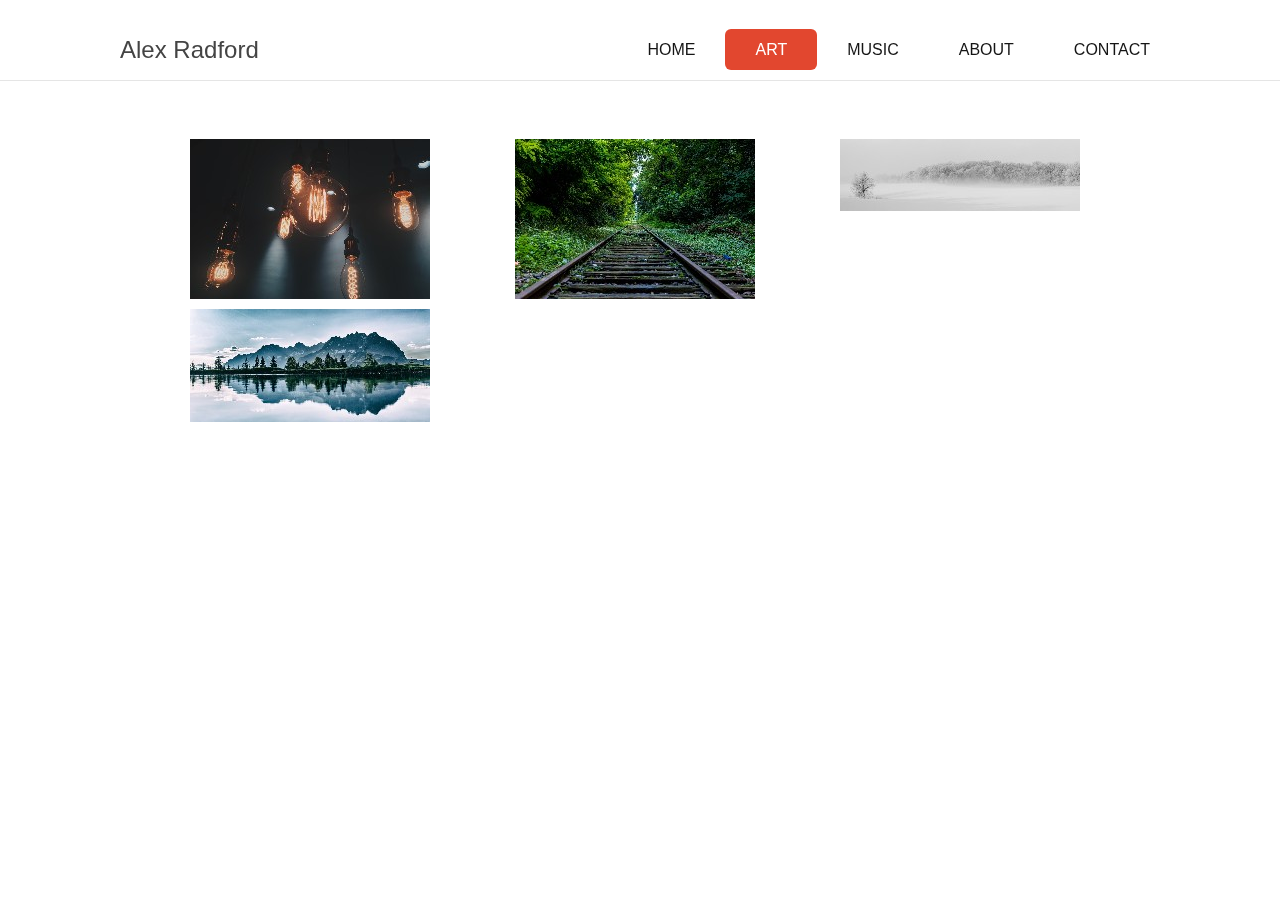
<file: art.html>
<!DOCTYPE html>
<html lang="en">

<head>
  <meta charset="UTF-8">
  <title>Alex Radford Website</title>
  <meta name="viewport" content="width=device-width, initial-scale=1">

  <link rel='stylesheet' href='css/peqjvl.css'>
  <link rel='stylesheet' href='css/yyxbda.css'>
  <link rel="stylesheet" href="css/style.css">


</head>

<body>
  <div class="wrapper">
    <nav>
      <div class="logo">Alex Radford</div>
      <ul>
        <li>
          <a href="index.html">Home</a>
        </li>
        <li>
          <a class="active" href="art.html">Art</a>
        </li>
        <li>
          <a href="music.html">Music</a>
        </li>
        <li>
          <a href="about.html">About</a>
        </li>
        <li>
          <a href="contact.html">Contact</a>
        </li>
      </ul>
    </nav>

    <section class="content">

        <hr class="my-5" />

        <p class="imglist">
          <a href="content/Images/light.jpeg" data-fancybox="images">
            <img src="content/Images/thumbnails/light_tn.jpg" />
          </a>
          <a href="content/Images/nature.jpg" data-fancybox="images">
            <img src="content/Images/thumbnails/nature_tn.jpg" />
          </a>
          <a href="content/Images/snow.jpeg" data-fancybox="images">
            <img src="content/Images/thumbnails/snow_tn.jpg" />
          </a>
        
          <a href="content/Images/mountains.jpeg" data-fancybox="images">
            <img src="content/Images/thumbnails/mountains_tn.jpg" />
          </a>
        </p>
      <script src='https://cdnjs.cloudflare.com/ajax/libs/jquery/3.3.1/jquery.min.js'></script>
      <script src='js/peqjvl.js'></script>



      <script src="js/art.js"></script>




</body>

</html>
</file>
<file: css/peqjvl.css>
body.compensate-for-scrollbar{overflow:hidden}.fancybox-active{height:auto}.fancybox-is-hidden{left:-9999px;margin:0;position:absolute!important;top:-9999px;visibility:hidden}.fancybox-container{-webkit-backface-visibility:hidden;backface-visibility:hidden;font-family:-apple-system,BlinkMacSystemFont,Segoe UI,Roboto,Helvetica Neue,Arial,sans-serif;height:100%;left:0;position:fixed;-webkit-tap-highlight-color:transparent;top:0;-webkit-transform:translateZ(0);transform:translateZ(0);width:100%;z-index:99992}.fancybox-container *{box-sizing:border-box}.fancybox-bg,.fancybox-inner,.fancybox-outer,.fancybox-stage{bottom:0;left:0;position:absolute;right:0;top:0}.fancybox-outer{-webkit-overflow-scrolling:touch;overflow-y:auto}.fancybox-bg{background:#1e1e1e;opacity:0;transition-duration:inherit;transition-property:opacity;transition-timing-function:cubic-bezier(.47,0,.74,.71)}.fancybox-is-open .fancybox-bg{opacity:.87;transition-timing-function:cubic-bezier(.22,.61,.36,1)}.fancybox-caption,.fancybox-infobar,.fancybox-navigation .fancybox-button,.fancybox-toolbar{direction:ltr;opacity:0;position:absolute;transition:opacity .25s,visibility 0s linear .25s;visibility:hidden;z-index:99997}.fancybox-show-caption .fancybox-caption,.fancybox-show-infobar .fancybox-infobar,.fancybox-show-nav .fancybox-navigation .fancybox-button,.fancybox-show-toolbar .fancybox-toolbar{opacity:1;transition:opacity .25s,visibility 0s;visibility:visible}.fancybox-infobar{color:#ccc;font-size:13px;-webkit-font-smoothing:subpixel-antialiased;height:44px;left:0;line-height:44px;min-width:44px;mix-blend-mode:difference;padding:0 10px;pointer-events:none;text-align:center;top:0;-webkit-touch-callout:none;-webkit-user-select:none;-moz-user-select:none;-ms-user-select:none;user-select:none}.fancybox-toolbar{right:0;top:0}.fancybox-stage{direction:ltr;overflow:visible;-webkit-transform:translateZ(0);z-index:99994}.fancybox-is-open .fancybox-stage{overflow:hidden}.fancybox-slide{-webkit-backface-visibility:hidden;backface-visibility:hidden;display:none;height:100%;left:0;outline:none;overflow:auto;-webkit-overflow-scrolling:touch;padding:44px;position:absolute;text-align:center;top:0;transition-property:opacity,-webkit-transform;transition-property:transform,opacity;transition-property:transform,opacity,-webkit-transform;white-space:normal;width:100%;z-index:99994}.fancybox-slide:before{content:"";display:inline-block;height:100%;margin-right:-.25em;vertical-align:middle;width:0}.fancybox-is-sliding .fancybox-slide,.fancybox-slide--current,.fancybox-slide--next,.fancybox-slide--previous{display:block}.fancybox-slide--next{z-index:99995}.fancybox-slide--image{overflow:visible;padding:44px 0}.fancybox-slide--image:before{display:none}.fancybox-slide--html{padding:6px 6px 0}.fancybox-slide--iframe{padding:44px 44px 0}.fancybox-content{background:#fff;display:inline-block;margin:0 0 6px;max-width:100%;overflow:auto;padding:0;padding:24px;position:relative;text-align:left;vertical-align:middle}.fancybox-slide--image .fancybox-content{-webkit-animation-timing-function:cubic-bezier(.5,0,.14,1);animation-timing-function:cubic-bezier(.5,0,.14,1);-webkit-backface-visibility:hidden;backface-visibility:hidden;background:transparent;background-repeat:no-repeat;background-size:100% 100%;left:0;margin:0;max-width:none;overflow:visible;padding:0;position:absolute;top:0;-webkit-transform-origin:top left;transform-origin:top left;transition-property:opacity,-webkit-transform;transition-property:transform,opacity;transition-property:transform,opacity,-webkit-transform;-webkit-user-select:none;-moz-user-select:none;-ms-user-select:none;user-select:none;z-index:99995}.fancybox-can-zoomOut .fancybox-content{cursor:zoom-out}.fancybox-can-zoomIn .fancybox-content{cursor:zoom-in}.fancybox-can-drag .fancybox-content{cursor:-webkit-grab;cursor:grab}.fancybox-is-dragging .fancybox-content{cursor:-webkit-grabbing;cursor:grabbing}.fancybox-container [data-selectable=true]{cursor:text}.fancybox-image,.fancybox-spaceball{background:transparent;border:0;height:100%;left:0;margin:0;max-height:none;max-width:none;padding:0;position:absolute;top:0;-webkit-user-select:none;-moz-user-select:none;-ms-user-select:none;user-select:none;width:100%}.fancybox-spaceball{z-index:1}.fancybox-slide--html .fancybox-content{margin-bottom:6px}.fancybox-slide--iframe .fancybox-content,.fancybox-slide--map .fancybox-content,.fancybox-slide--video .fancybox-content{height:100%;margin:0;overflow:visible;padding:0;width:100%}.fancybox-slide--video .fancybox-content{background:#000}.fancybox-slide--map .fancybox-content{background:#e5e3df}.fancybox-slide--iframe .fancybox-content{background:#fff;height:calc(100% - 44px);margin-bottom:44px}.fancybox-iframe,.fancybox-video{background:transparent;border:0;height:100%;margin:0;overflow:hidden;padding:0;width:100%}.fancybox-iframe{vertical-align:top}.fancybox-error{background:#fff;cursor:default;max-width:400px;padding:40px;width:100%}.fancybox-error p{color:#444;font-size:16px;line-height:20px;margin:0;padding:0}.fancybox-button{background:rgba(30,30,30,.6);border:0;border-radius:0;cursor:pointer;display:inline-block;height:44px;margin:0;outline:none;padding:10px;transition:color .2s;vertical-align:top;width:44px}.fancybox-button,.fancybox-button:link,.fancybox-button:visited{color:#ccc}.fancybox-button:focus,.fancybox-button:hover{color:#fff}.fancybox-button.disabled,.fancybox-button.disabled:hover,.fancybox-button[disabled],.fancybox-button[disabled]:hover{color:#888;cursor:default}.fancybox-button svg{display:block;overflow:visible;position:relative;shape-rendering:geometricPrecision}.fancybox-button svg path{fill:transparent;stroke:currentColor;stroke-linejoin:round;stroke-width:3}.fancybox-button--pause svg path:nth-child(1),.fancybox-button--play svg path:nth-child(2){display:none}.fancybox-button--play svg path,.fancybox-button--share svg path,.fancybox-button--thumbs svg path{fill:currentColor}.fancybox-button--share svg path{stroke-width:1}.fancybox-navigation .fancybox-button{height:38px;opacity:0;padding:6px;position:absolute;top:50%;width:38px}.fancybox-show-nav .fancybox-navigation .fancybox-button{transition:opacity .25s,visibility 0s,color .25s}.fancybox-navigation .fancybox-button:after{content:"";left:-25px;padding:50px;position:absolute;top:-25px}.fancybox-navigation .fancybox-button--arrow_left{left:6px}.fancybox-navigation .fancybox-button--arrow_right{right:6px}.fancybox-close-small{background:transparent;border:0;border-radius:0;color:#555;cursor:pointer;height:44px;margin:0;padding:6px;position:absolute;right:0;top:0;width:44px;z-index:10}.fancybox-close-small svg{fill:transparent;opacity:.8;stroke:currentColor;stroke-width:1.5;transition:stroke .1s}.fancybox-close-small:focus{outline:none}.fancybox-close-small:hover svg{opacity:1}.fancybox-slide--iframe .fancybox-close-small,.fancybox-slide--image .fancybox-close-small,.fancybox-slide--video .fancybox-close-small{color:#ccc;padding:5px;right:-12px;top:-44px}.fancybox-slide--iframe .fancybox-close-small:hover svg,.fancybox-slide--image .fancybox-close-small:hover svg,.fancybox-slide--video .fancybox-close-small:hover svg{background:transparent;color:#fff}.fancybox-is-scaling .fancybox-close-small,.fancybox-is-zoomable.fancybox-can-drag .fancybox-close-small{display:none}.fancybox-caption{bottom:0;color:#fff;font-size:14px;font-weight:400;left:0;line-height:1.5;padding:25px 44px;right:0}.fancybox-caption:before{background-image:url([data-uri]);background-repeat:repeat-x;background-size:contain;bottom:0;content:"";display:block;left:0;pointer-events:none;position:absolute;right:0;top:-25px;z-index:-1}.fancybox-caption:after{border-bottom:1px solid hsla(0,0%,100%,.3);content:"";display:block;left:44px;position:absolute;right:44px;top:0}.fancybox-caption a,.fancybox-caption a:link,.fancybox-caption a:visited{color:#ccc;text-decoration:none}.fancybox-caption a:hover{color:#fff;text-decoration:underline}.fancybox-loading{-webkit-animation:a .8s infinite linear;animation:a .8s infinite linear;background:transparent;border:6px solid hsla(0,0%,39%,.5);border-radius:100%;border-top-color:#fff;height:60px;left:50%;margin:-30px 0 0 -30px;opacity:.6;padding:0;position:absolute;top:50%;width:60px;z-index:99999}@-webkit-keyframes a{0%{-webkit-transform:rotate(0deg);transform:rotate(0deg)}to{-webkit-transform:rotate(359deg);transform:rotate(359deg)}}@keyframes a{0%{-webkit-transform:rotate(0deg);transform:rotate(0deg)}to{-webkit-transform:rotate(359deg);transform:rotate(359deg)}}.fancybox-animated{transition-timing-function:cubic-bezier(0,0,.25,1)}.fancybox-fx-slide.fancybox-slide--previous{opacity:0;-webkit-transform:translate3d(-100%,0,0);transform:translate3d(-100%,0,0)}.fancybox-fx-slide.fancybox-slide--next{opacity:0;-webkit-transform:translate3d(100%,0,0);transform:translate3d(100%,0,0)}.fancybox-fx-slide.fancybox-slide--current{opacity:1;-webkit-transform:translateZ(0);transform:translateZ(0)}.fancybox-fx-fade.fancybox-slide--next,.fancybox-fx-fade.fancybox-slide--previous{opacity:0;transition-timing-function:cubic-bezier(.19,1,.22,1)}.fancybox-fx-fade.fancybox-slide--current{opacity:1}.fancybox-fx-zoom-in-out.fancybox-slide--previous{opacity:0;-webkit-transform:scale3d(1.5,1.5,1.5);transform:scale3d(1.5,1.5,1.5)}.fancybox-fx-zoom-in-out.fancybox-slide--next{opacity:0;-webkit-transform:scale3d(.5,.5,.5);transform:scale3d(.5,.5,.5)}.fancybox-fx-zoom-in-out.fancybox-slide--current{opacity:1;-webkit-transform:scaleX(1);transform:scaleX(1)}.fancybox-fx-rotate.fancybox-slide--previous{opacity:0;-webkit-transform:rotate(-1turn);transform:rotate(-1turn)}.fancybox-fx-rotate.fancybox-slide--next{opacity:0;-webkit-transform:rotate(1turn);transform:rotate(1turn)}.fancybox-fx-rotate.fancybox-slide--current{opacity:1;-webkit-transform:rotate(0deg);transform:rotate(0deg)}.fancybox-fx-circular.fancybox-slide--previous{opacity:0;-webkit-transform:scale3d(0,0,0) translate3d(-100%,0,0);transform:scale3d(0,0,0) translate3d(-100%,0,0)}.fancybox-fx-circular.fancybox-slide--next{opacity:0;-webkit-transform:scale3d(0,0,0) translate3d(100%,0,0);transform:scale3d(0,0,0) translate3d(100%,0,0)}.fancybox-fx-circular.fancybox-slide--current{opacity:1;-webkit-transform:scaleX(1) translateZ(0);transform:scaleX(1) translateZ(0)}.fancybox-fx-tube.fancybox-slide--previous{-webkit-transform:translate3d(-100%,0,0) scale(.1) skew(-10deg);transform:translate3d(-100%,0,0) scale(.1) skew(-10deg)}.fancybox-fx-tube.fancybox-slide--next{-webkit-transform:translate3d(100%,0,0) scale(.1) skew(10deg);transform:translate3d(100%,0,0) scale(.1) skew(10deg)}.fancybox-fx-tube.fancybox-slide--current{-webkit-transform:translateZ(0) scale(1);transform:translateZ(0) scale(1)}.fancybox-share{background:#f4f4f4;border-radius:3px;max-width:90%;padding:30px;text-align:center}.fancybox-share h1{color:#222;font-size:35px;font-weight:700;margin:0 0 20px}.fancybox-share p{margin:0;padding:0}.fancybox-share__button{border:0;border-radius:3px;display:inline-block;font-size:14px;font-weight:700;line-height:40px;margin:0 5px 10px;min-width:130px;padding:0 15px;text-decoration:none;transition:all .2s;-webkit-user-select:none;-moz-user-select:none;-ms-user-select:none;user-select:none;white-space:nowrap}.fancybox-share__button:link,.fancybox-share__button:visited{color:#fff}.fancybox-share__button:hover{text-decoration:none}.fancybox-share__button--fb{background:#3b5998}.fancybox-share__button--fb:hover{background:#344e86}.fancybox-share__button--pt{background:#bd081d}.fancybox-share__button--pt:hover{background:#aa0719}.fancybox-share__button--tw{background:#1da1f2}.fancybox-share__button--tw:hover{background:#0d95e8}.fancybox-share__button svg{height:25px;margin-right:7px;position:relative;top:-1px;vertical-align:middle;width:25px}.fancybox-share__button svg path{fill:#fff}.fancybox-share__input{background:transparent;border:0;border-bottom:1px solid #d7d7d7;border-radius:0;color:#5d5b5b;font-size:14px;margin:10px 0 0;outline:none;padding:10px 15px;width:100%}.fancybox-thumbs{background:#fff;bottom:0;display:none;margin:0;-webkit-overflow-scrolling:touch;-ms-overflow-style:-ms-autohiding-scrollbar;padding:2px 2px 4px;position:absolute;right:0;-webkit-tap-highlight-color:transparent;top:0;width:212px;z-index:99995}.fancybox-thumbs-x{overflow-x:auto;overflow-y:hidden}.fancybox-show-thumbs .fancybox-thumbs{display:block}.fancybox-show-thumbs .fancybox-inner{right:212px}.fancybox-thumbs>ul{font-size:0;height:100%;list-style:none;margin:0;overflow-x:hidden;overflow-y:auto;padding:0;position:absolute;position:relative;white-space:nowrap;width:100%}.fancybox-thumbs-x>ul{overflow:hidden}.fancybox-thumbs-y>ul::-webkit-scrollbar{width:7px}.fancybox-thumbs-y>ul::-webkit-scrollbar-track{background:#fff;border-radius:10px;box-shadow:inset 0 0 6px rgba(0,0,0,.3)}.fancybox-thumbs-y>ul::-webkit-scrollbar-thumb{background:#2a2a2a;border-radius:10px}.fancybox-thumbs>ul>li{-webkit-backface-visibility:hidden;backface-visibility:hidden;cursor:pointer;float:left;height:75px;margin:2px;max-height:calc(100% - 8px);max-width:calc(50% - 4px);outline:none;overflow:hidden;padding:0;position:relative;-webkit-tap-highlight-color:transparent;width:100px}.fancybox-thumbs-loading{background:rgba(0,0,0,.1)}.fancybox-thumbs>ul>li{background-position:50%;background-repeat:no-repeat;background-size:cover}.fancybox-thumbs>ul>li:before{border:4px solid #4ea7f9;bottom:0;content:"";left:0;opacity:0;position:absolute;right:0;top:0;transition:all .2s cubic-bezier(.25,.46,.45,.94);z-index:99991}.fancybox-thumbs .fancybox-thumbs-active:before{opacity:1}@media (max-width:800px){.fancybox-thumbs{width:110px}.fancybox-show-thumbs .fancybox-inner{right:110px}.fancybox-thumbs>ul>li{max-width:calc(100% - 10px)}}
</file>
<file: css/yyxbda.css>
/* Styling for fancyBox demo pages */

@import url('https://maxcdn.bootstrapcdn.com/bootstrap/4.0.0/css/bootstrap.min.css');

body {
  margin: 0;
  padding: 10vh 10vw;
  color: #444;
}

h1 {
  font-weight: 700px;
}

h2 {
  font-weight: 600;
}

a, a:hover {
  color: #ff5268;
}

code {
  background-color: #f1f2f3;
}

.card {
  transition: background .2s;
  background: #f1ecec;
  border: 0;
}

.card:hover {
  background: rgb(234, 229, 229);
}

.card-body {
  cursor: pointer;
}

.imglist {
  font-size: 0;
}

.imglist a {
  display: inline-block;
  margin: 10px 10px 0 0; 
}

.imglist a:last-of-type {
  margin-right: 0; 
}

.imglist a img {
  vertical-align: top;
}

.btn {
  border-radius: 50px;
  font-weight: bold;
  text-transform: uppercase;
  font-size: 0.8125rem;
  padding: 0.375rem 1rem;
}

.btn-primary {
  background-color: #ff5268;
  border-color: #ff5268;
  color: #fff;
}

.btn:focus {
  box-shadow: none;
}

.btn-primary:not(:disabled):not(.disabled):active:focus,
.btn-primary:not(:disabled):not(.disabled):focus,
.btn-primary:not(:disabled):not(.disabled):active,
.btn-primary:not(:disabled):not(.disabled):hover {
  background-color: #ed475c;
  border-color: #ed475c;
  box-shadow: none;
}
</file>
<file: css/style.css>
.fancybox-slide.watermark .fancybox-spaceball {
  background-image: url('https://fancyapps.com/GJbkSPU.png');
  background-size: cover;
  background-repeat: no-repeat;
}

body {
  margin: 0;
  padding: 0;
  font-family: 'Lato', sans-serif;
}

nav {
  position: fixed;
  top: 0;
  left: 0;
  width: 100%;
  height: 100px;
  padding: 10px 100px;
  box-sizing: border-box;
  transition: .3s;
}

nav.black{
  background: rgba(0, 0, 0, 0.8);
  height: 100px;
  padding: 10px 100px;
}

nav .logo {
  padding: 22px 20px;
  height: 80px;
  float: left;
  font-size: 24px;
  transition: .3s;
}

nav.black .logo {
  color: #fff;
}
nav ul {
  list-style: none;
  float: right;
  margin: 0;
  padding: 0;
  display: flex;
}
nav ul li {
  list-style: none;
}
nav ul li a {
  line-height: 80px;
  color: #151515;
  padding: 12px 30px;
  text-decoration: none;
  text-transform: uppercase;
  transition: .3s;
}

nav.black ul li a {
  color: #fff;
}

nav ul li a:focus {
  outline: none;
}
nav ul li a.active {
   background: #E2472F;
color: #fff;
border-radius: 6px;
}

section.sec1 {
  width: 100%;
  height: 100vh;
  background: white;
  background-size: cover;
  background-position:  center;
}

.content {
  margin-top: 80px;
}

.content p {
  width: 900px;
  margin: 30px auto;
  text-align: justify;
  font-size: 20px;
  line-height: 30px;
}

h1 {
  text-decoration: underline;
  text-align: center;
}
.center {
  display: block;
  margin-left: auto;
  margin-right: auto;
}
.padding {
  margin: 0 auto;
  position: relative;
  margin-left: 20%;
  margin-right: 20%;
}
.menuButton{
  position: sticky;
  z-index: 1;
  color: black;

}

.header {
  font-weight: bold;
}

@import url(https://fonts.googleapis.com/css?family=Lato:900);
*, *:before, *:after{
  box-sizing:border-box;
}

div.textLogoContainer {
position: relative;
top:  25%;
  width: 100%;
  margin: 0 auto;
  text-align: center;
}

div.textLogo{
  height:  300;
  width: 100%;
  margin: 0 auto;
  text-align: center;
}
.letter{
  display: inline-block;
  font-weight: 900;
  font-size: 8em;
  margin: 0.2em;
  position: relative;
  color: #00B4F1;
  transform-style: preserve-3d;
  perspective: 400;
}

.letter:before, .letter:after{
  position:absolute;
  content: attr(data-letter);
  transform-origin: top left;
  top:0;
  left:0;
}
.letter, .letter:before, .letter:after{
  transition: all 0.3s ease-in-out;
}
.letter:before{
  color: #fff;
  text-shadow: 
    -1px 0px 1px rgba(255,255,255,.8),
    1px 0px 1px rgba(0,0,0,.8);
  z-index: 3;
  transform:
    rotateX(0deg)
    rotateY(-15deg)
    rotateZ(0deg);
}
.letter:after{
  color: rgba(0,0,0,.11);
  z-index:2;
  transform:
    scale(1.08,1)
    rotateX(0deg)
    rotateY(0deg)
    rotateZ(0deg)
    skew(0deg,1deg);
}
.letter:hover:before{
  color: #fafafa;
  transform:
    rotateX(0deg)
    rotateY(-40deg)
    rotateZ(0deg);
}
.letter:hover:after{
  transform:
    scale(1.08,1)
    rotateX(0deg)
    rotateY(40deg)
    rotateZ(0deg)
    skew(0deg,22deg);
}
*,
*::before,
*::after {
  box-sizing: border-box;
}

h1,
h2 {
  font-family: 'Playfair Display', serif;
  line-height: 1.2;
  margin-bottom: 1rem;
  letter-spacing: 1px;
}


input[type=text], select, textarea {
  width: 100%; 
  padding: 12px;
  border: 1px solid #ccc; 
  border-radius: 4px; 
  box-sizing: border-box; 
  margin-top: 6px; 
  margin-bottom: 16px;
  resize: vertical 
}

input[type=submit] {
  background-color: #4CAF50;
  color: white;
  padding: 12px 20px;
  border: none;
  border-radius: 4px;
  cursor: pointer;
}

input[type=submit]:hover {
  background-color: #45a049;
}

.container {
  border-radius: 5px;
margin-left: 25%;
margin-right: 25%;
margin-top: 10%;
}

.listContainer{
margin-left: 25%;
margin-right: 25%;
}
</file>
